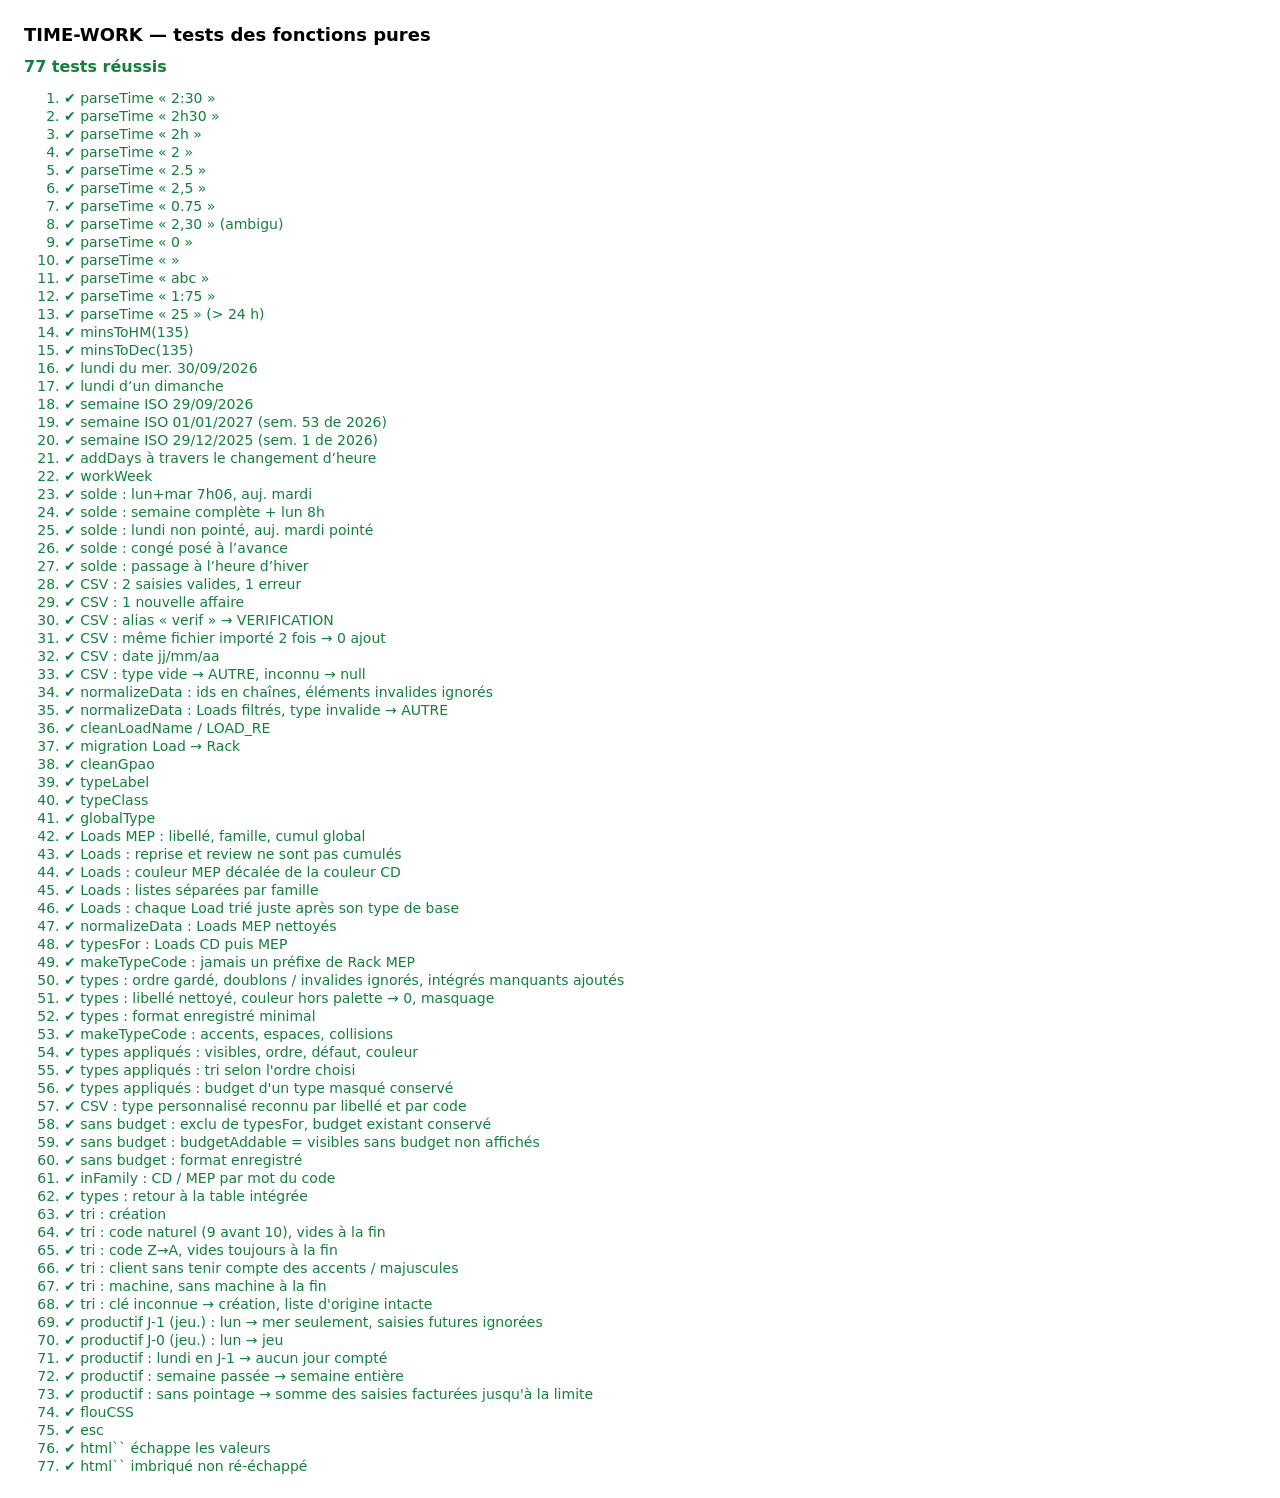
<file: tests/domain.test.html>
<!DOCTYPE html>
<html lang="fr">
<head>
<meta charset="UTF-8">
<meta name="color-scheme" content="light dark">
<title>TIME-WORK — tests du domaine</title>
<style>
    body { font: 14px "Segoe UI Variable Text", "Segoe UI", system-ui, sans-serif; margin: 24px; }
    h1 { font-size: 18px; }
    .ok { color: #13803d; } .ko { color: #c21d1d; font-weight: 700; }
    li { margin: 2px 0; } #summary { font-size: 16px; font-weight: 700; margin: 12px 0; }
</style>
</head>
<body>
<h1>TIME-WORK — tests des fonctions pures</h1>
<p id="summary">Exécution…</p>
<ol id="results"></ol>
<script type="module">
import { parseDuration, minsToHM, minsToDec, isoWeek, mondayOf, addDays, workWeek } from '../js/domain/time.js';
import { computeBalance } from '../js/domain/balance.js';
import { analyzeCSV, parseDate, mapType } from '../js/domain/csv.js';
import { normalizeData, cleanLoadName, LOAD_RE, legacyRack, legacyTypeCode, cleanGpao } from '../js/domain/validate.js';
import { typeLabel, typeClass, globalType, normalizeTypeConfig, serializeTypeConfig, makeTypeCode, applyTypeConfig,
         sortTypes, typesFor, budgetAddable, inFamily, defaultType, TYPES, TYPE_CODES, isLoadType, loadName, loadType, affLoadCodes } from '../js/domain/types.js';
import { flouCSS } from '../js/ui/prefs.js';
import { sortAffaires } from '../js/domain/sort.js';
import { computeProductive } from '../js/domain/productive.js';
import { esc, html } from '../js/ui/dom.js';

const results = [];
const eq = (name, got, exp) => {
    const ok = JSON.stringify(got) === JSON.stringify(exp);
    results.push({ name, ok, got, exp });
    console.assert(ok, name, got, exp);
};
const minutes = s => { const r = parseDuration(s); return 'minutes' in r ? r.minutes : 'erreur'; };

// parseDuration
eq('parseTime « 2:30 »', minutes('2:30'), 150);
eq('parseTime « 2h30 »', minutes('2h30'), 150);
eq('parseTime « 2h »', minutes('2h'), 120);
eq('parseTime « 2 »', minutes('2'), 120);
eq('parseTime « 2.5 »', minutes('2.5'), 150);
eq('parseTime « 2,5 »', minutes('2,5'), 150);
eq('parseTime « 0.75 »', minutes('0.75'), 45);
eq('parseTime « 2,30 » (ambigu)', minutes('2,30'), 'erreur');
eq('parseTime « 0 »', minutes('0'), 'erreur');
eq('parseTime « »', minutes(''), 'erreur');
eq('parseTime « abc »', minutes('abc'), 'erreur');
eq('parseTime « 1:75 »', minutes('1:75'), 'erreur');
eq('parseTime « 25 » (> 24 h)', minutes('25'), 'erreur');
eq('minsToHM(135)', minsToHM(135), '2h15');
eq('minsToDec(135)', minsToDec(135), '2,25');

// semaines
eq('lundi du mer. 30/09/2026', mondayOf('2026-09-30'), '2026-09-28');
eq('lundi d’un dimanche', mondayOf('2026-10-04'), '2026-09-28');
eq('semaine ISO 29/09/2026', isoWeek('2026-09-29'), 40);
eq('semaine ISO 01/01/2027 (sem. 53 de 2026)', isoWeek('2027-01-01'), 53);
eq('semaine ISO 29/12/2025 (sem. 1 de 2026)', isoWeek('2025-12-29'), 1);
eq('addDays à travers le changement d’heure', addDays('2026-10-24', 2), '2026-10-26');
eq('workWeek', workWeek('2026-09-28'), ['2026-09-28', '2026-09-29', '2026-09-30', '2026-10-01', '2026-10-02']);

// computeBalance
eq('solde : lun+mar 7h06, auj. mardi', computeBalance({ '2026-09-28': 426, '2026-09-29': 426 }, '2026-09-29'), 0);
eq('solde : semaine complète + lun 8h', computeBalance({ '2026-09-21': 426, '2026-09-22': 426, '2026-09-23': 426, '2026-09-24': 426, '2026-09-25': 426, '2026-09-28': 480 }, '2026-09-28'), 54);
eq('solde : lundi non pointé, auj. mardi pointé', computeBalance({ '2026-09-29': 426 }, '2026-09-29'), -426);
eq('solde : congé posé à l’avance', computeBalance({ '2026-09-28': 426, '2026-10-02': 426 }, '2026-09-28'), 0);
eq('solde : passage à l’heure d’hiver', computeBalance({ '2026-10-26': 426, '2026-10-27': 426 }, '2026-10-27'), 0);

// CSV
const csv = 'CLIENT;DATE;HEURES;CODE_AFFAIRE;TYPE\nSanofi;01/09/2026;2;AF-1;DE\nSanofi;02/09/2026;1,5;AF-1;verif\nX;bad;1;Y;DE\n';
const a1 = analyzeCSV(csv, [], []);
eq('CSV : 2 saisies valides, 1 erreur', [a1.newEntries.length, a1.errors.length], [2, 1]);
eq('CSV : 1 nouvelle affaire', a1.newAffaires.length, 1);
eq('CSV : alias « verif » → VERIFICATION', a1.newEntries[1].type, 'VERIFICATION');
const affs = [{ id: 'a1', client: 'Sanofi', num: 'AF-1' }];
const ents = a1.newEntries.map((e, i) => ({ id: 'e' + i, affaireId: 'a1', date: e.date, type: e.type, minutes: e.minutes }));
const a2 = analyzeCSV(csv, affs, ents);
eq('CSV : même fichier importé 2 fois → 0 ajout', [a2.newEntries.length, a2.duplicates], [0, 2]);
eq('CSV : date jj/mm/aa', parseDate('1/9/26'), '2026-09-01');
eq('CSV : type vide → AUTRE, inconnu → null', [mapType(''), mapType('zzz')], ['AUTRE', null]);

// Validation
const n = normalizeData([{ id: 17, client: 'C', loads: ['a', '<svg/onload=x>', 'b', 'rack 3'] }, { id: '1);alert(1)//' }],
                        [{ id: 'e1', affaireId: 17, date: '2026-09-29', type: '<img>', minutes: '90' }, { id: 2, affaireId: 17, date: 'x', minutes: 1 }]);
eq('normalizeData : ids en chaînes, éléments invalides ignorés', [n.affaires.map(a => a.id), n.entries.map(e => e.id), n.dropped], [['17'], ['e1'], 2]);
eq('normalizeData : Loads filtrés, type invalide → AUTRE', [n.affaires[0].loads, n.entries[0].type, n.entries[0].affaireId], [['1', '2', '3'], 'AUTRE', '17']);
eq('cleanLoadName / LOAD_RE', [cleanLoadName(' Rack 12 '), LOAD_RE.test('7'), LOAD_RE.test('A'), LOAD_RE.test('0')], ['12', true, false, false]);
eq('migration Load → Rack', [legacyRack('b'), legacyTypeCode('CD_LOAD_C'), legacyTypeCode('MEP_LOAD_A'), legacyTypeCode('CD_REP')], ['2', 'CD_RACK_3', 'MEP_RACK_1', 'CD_REP']);
eq('cleanGpao', cleanGpao({ 1: ' 6007514603 ', 2: 'bad code', AB: '1', B: 'G2' }), { 1: '6007514603', 2: 'G2' });

// Types
eq('typeLabel', [typeLabel('DE_NP'), typeLabel('CD_RACK_2'), typeLabel('XYZ')], ['DE - Tps non prod.', 'CD Rack 2', 'XYZ']);
eq('typeClass', [typeClass('DE'), typeClass('CD_RACK_1'), typeClass('CD_RACK_11'), typeClass('???')], ['t-DE', 'load-0', 'load-0', 't-AUTRE']);
eq('globalType', [globalType('CD_RACK_1'), globalType('ECA')], ['CD', 'ECA']);
eq('Loads MEP : libellé, famille, cumul global', [typeLabel('MEP_RACK_1'), globalType('MEP_RACK_2'), globalType('MEP_A'), isLoadType('MEP_RACK_1'), loadName('MEP_RACK_2')],
   ['MEP Rack 1', 'MEP', 'MEP_A', true, '2']);
eq('Loads : reprise et review ne sont pas cumulés', [globalType('CD_REP'), globalType('REVIEW_CD'), globalType('LANCEMENT_FAB')], ['CD_REP', 'REVIEW_CD', 'LANCEMENT_FAB']);
eq('Loads : couleur MEP décalée de la couleur CD', [typeClass('CD_RACK_1'), typeClass('MEP_RACK_1')], ['load-0', 'load-5']);
eq('Loads : listes séparées par famille', [affLoadCodes({ loads: ['1'], mepLoads: ['1', '2'] }), loadType('1', 'MEP'), loadType('2')],
   [['CD_RACK_1', 'MEP_RACK_1', 'MEP_RACK_2'], 'MEP_RACK_1', 'CD_RACK_2']);
eq('Loads : chaque Load trié juste après son type de base', sortTypes(['FORMATION', 'MEP_RACK_10', 'CD_RACK_1', 'MEP', 'DE', 'CD', 'MEP_RACK_2']),
   ['DE', 'CD', 'CD_RACK_1', 'MEP', 'MEP_RACK_2', 'MEP_RACK_10', 'FORMATION']);
eq('normalizeData : Loads MEP nettoyés', normalizeData([{ id: 'x', mepLoads: [' a', 'A', 'b-c', '2'] }], []).affaires[0].mepLoads, ['1', '2']);
eq('typesFor : Loads CD puis MEP', typesFor({ loads: ['1'], mepLoads: ['2'], budgets: {} }).slice(-2), ['CD_RACK_1', 'MEP_RACK_2']);
eq('makeTypeCode : jamais un préfixe de Rack MEP', makeTypeCode('Mep rack 1', []), 'T_MEP_RACK_1');

// Types de travail personnalisés (Paramètres → Firestore settings.types)
const cfg = normalizeTypeConfig([{ code: 'ECA' }, { code: 'DE', hidden: true }, { code: 'ESSAI', label: ' Essai terrain ', color: 3, custom: true },
    { code: 'ECA' }, { code: 'bad code' }, { code: 'CD_RACK_X', label: 'x', custom: true }, { code: 'VIDE', label: '  ', custom: true }, { code: 'C9', label: 'Coul', color: 42, custom: true }]);
eq('types : ordre gardé, doublons / invalides ignorés, intégrés manquants ajoutés', [cfg.slice(0, 4).map(t => t.code), cfg.length], [['ECA', 'DE', 'ESSAI', 'C9'], 4 + 19]);
eq('types : libellé nettoyé, couleur hors palette → 0, masquage', [cfg[2].label, cfg[2].color, cfg[3].color, cfg[1].hidden], ['Essai terrain', 3, 0, true]);
eq('types : format enregistré minimal', serializeTypeConfig(cfg.slice(0, 3)), [{ code: 'ECA' }, { code: 'DE', hidden: true }, { code: 'ESSAI', label: 'Essai terrain', color: 3, custom: true }]);
eq('makeTypeCode : accents, espaces, collisions', [makeTypeCode('Essai terrain', []), makeTypeCode('Réunion client', []), makeTypeCode('Essai terrain', ['ESSAI_TERRAIN']), makeTypeCode('Code', []), makeTypeCode('!!!', []), makeTypeCode('cd rack x', [])],
   ['ESSAI_TERRAIN', 'REUNION_CLIENT', 'ESSAI_TERRAIN_2', 'CODE_2', 'TYPE', 'T_CD_RACK_X']);
applyTypeConfig(serializeTypeConfig(cfg));
eq('types appliqués : visibles, ordre, défaut, couleur', [TYPES[0].code, TYPES.some(t => t.code === 'DE'), TYPE_CODES.includes('DE'), defaultType(), typeLabel('ESSAI'), typeClass('ESSAI')],
   ['ECA', false, true, 'ECA', 'Essai terrain', 'pal-3']);
eq('types appliqués : tri selon l\'ordre choisi', sortTypes(['CD', 'ESSAI', 'ECA', 'ZZZ']), ['ECA', 'ESSAI', 'CD', 'ZZZ']);
eq('types appliqués : budget d\'un type masqué conservé', typesFor({ loads: ['1'], budgets: { DE: 4 } }).slice(-2), ['CD_RACK_1', 'DE']);
eq('CSV : type personnalisé reconnu par libellé et par code', [mapType('essai terrain'), mapType('ESSAI'), mapType('Essai-terrain')], ['ESSAI', 'ESSAI', 'ESSAI']);
// « Sans budget » : type non proposé dans les budgets d'une affaire, mais ajoutable à la main
applyTypeConfig([{ code: 'DE' }, { code: 'ECA', noBudget: true }, { code: 'REUNION', noBudget: true, hidden: true }]);
eq('sans budget : exclu de typesFor, budget existant conservé', [typesFor({ budgets: {} }).includes('ECA'), typesFor({ budgets: { ECA: 3 } }).includes('ECA'), typesFor({ budgets: {} }).includes('DE')], [false, true, true]);
eq('sans budget : budgetAddable = visibles sans budget non affichés', [budgetAddable({ budgets: {} }).map(t => t.code), budgetAddable({ budgets: { ECA: 3 } }).map(t => t.code)], [['ECA'], []]);
eq('sans budget : format enregistré', serializeTypeConfig(normalizeTypeConfig([{ code: 'ECA', noBudget: true }, { code: 'DE' }])).slice(0, 2), [{ code: 'ECA', noBudget: true }, { code: 'DE' }]);
eq('inFamily : CD / MEP par mot du code', [inFamily('CD', 'CD'), inFamily('REVIEW_CD', 'CD'), inFamily('CD_RACK_2', 'CD'), inFamily('CD_REP', 'CD'), inFamily('CONCEP3D_REL', 'CD'), inFamily('MEP_RACK_1', 'CD'), inFamily('MEP_RACK_1', 'MEP')], [true, true, true, true, false, false, true]);
applyTypeConfig(null);
eq('types : retour à la table intégrée', [TYPES.length, TYPES[0].code, typeLabel('ESSAI'), mapType('essai terrain')], [21, 'DE', 'ESSAI', null]);

// Tri des affaires
const affsT = [{ num: 'AF-2026-10', client: 'Sanofi', machine: 'M-2', createdAt: 3 }, { num: 'AF-2026-9', client: 'élan', machine: '', createdAt: 1 },
               { num: '', client: 'Abbott', machine: 'm-1', createdAt: 2 }];
const nums = l => l.map(a => a.num || '∅');
eq('tri : création', nums(sortAffaires(affsT, { by: 'created' })), ['AF-2026-9', '∅', 'AF-2026-10']);
eq('tri : code naturel (9 avant 10), vides à la fin', nums(sortAffaires(affsT, { by: 'num' })), ['AF-2026-9', 'AF-2026-10', '∅']);
eq('tri : code Z→A, vides toujours à la fin', nums(sortAffaires(affsT, { by: 'num', dir: 'desc' })), ['AF-2026-10', 'AF-2026-9', '∅']);
eq('tri : client sans tenir compte des accents / majuscules', nums(sortAffaires(affsT, { by: 'client' })), ['∅', 'AF-2026-9', 'AF-2026-10']);
eq('tri : machine, sans machine à la fin', nums(sortAffaires(affsT, { by: 'machine' })), ['∅', 'AF-2026-10', 'AF-2026-9']);
eq('tri : clé inconnue → création, liste d\'origine intacte', [nums(sortAffaires(affsT, { by: 'x' })), affsT[0].num], [['AF-2026-9', '∅', 'AF-2026-10'], 'AF-2026-10']);

// Temps productif : jamais l'avenir (J-1 par défaut, J-0 sur demande)
const wkP = workWeek('2026-09-28');   // lun 28 → ven 2 oct
const pointe = { '2026-09-28': 480, '2026-09-29': 480, '2026-09-30': 480, '2026-10-01': 480, '2026-10-02': 420 };   // semaine remplie à l'avance
const affsP = [{ id: 'p', productive: true }, { id: 'n' }, { id: 'u', unbilled: true }];
const entP = [{ date: '2026-09-28', affaireId: 'p', minutes: 360 }, { date: '2026-09-28', affaireId: 'n', minutes: 120 },
              { date: '2026-09-29', affaireId: 'u', minutes: 60 }, { date: '2026-09-29', affaireId: 'p', minutes: 420 },
              { date: '2026-09-30', affaireId: 'p', minutes: 480 }, { date: '2026-10-02', affaireId: 'p', minutes: 420 }];
const prodP = until => { const r = computeProductive({ days: wkP, dayMinutes: d => pointe[d] || 0, entries: entP, affaires: affsP, until }); return [r.days.length, r.workMin, r.prodMin, r.pct]; };
eq('productif J-1 (jeu.) : lun → mer seulement, saisies futures ignorées', prodP('2026-09-30'), [3, 1380, 1260, 91]);
eq('productif J-0 (jeu.) : lun → jeu', prodP('2026-10-01'), [4, 1860, 1260, 68]);
eq('productif : lundi en J-1 → aucun jour compté', prodP('2026-09-27'), [0, 0, 0, 0]);
eq('productif : semaine passée → semaine entière', prodP('2026-10-05'), [5, 2280, 1680, 74]);
eq('productif : sans pointage → somme des saisies facturées jusqu\'à la limite', computeProductive({ days: wkP, dayMinutes: () => 0, entries: entP, affaires: affsP, until: '2026-09-29' }).workMin, 900);

// Apparence : intensité du flou (même formule que le <head> d'index.html)
eq('flouCSS', [flouCSS(0), flouCSS(50), flouCSS(100), flouCSS(-5), flouCSS(25)],
   ['none', 'blur(30.0px) saturate(180%)', 'blur(60.0px) saturate(260%)', 'none', 'blur(15.0px) saturate(140%)']);

// Échappement
eq('esc', esc('<img onerror=x>"\''), '&lt;img onerror=x&gt;&quot;&#39;');
eq('html`` échappe les valeurs', String(html`<b>${'<i>x</i>'}</b>`), '<b>&lt;i&gt;x&lt;/i&gt;</b>');
eq('html`` imbriqué non ré-échappé', String(html`<p>${html`<i>${'<x>'}</i>`}</p>`), '<p><i>&lt;x&gt;</i></p>');

// Affichage
const ko = results.filter(r => !r.ok);
document.getElementById('summary').textContent = ko.length ? `${ko.length} échec(s) sur ${results.length}` : `${results.length} tests réussis`;
document.getElementById('summary').className = ko.length ? 'ko' : 'ok';
document.getElementById('results').append(...results.map(r => {
    const li = document.createElement('li');
    li.className = r.ok ? 'ok' : 'ko';
    li.textContent = (r.ok ? '✔ ' : '✘ ') + r.name + (r.ok ? '' : ` — obtenu ${JSON.stringify(r.got)}, attendu ${JSON.stringify(r.exp)}`);
    return li;
}));
window.__testResults = { total: results.length, failed: ko.length };
</script>
</body>
</html>
</file>
